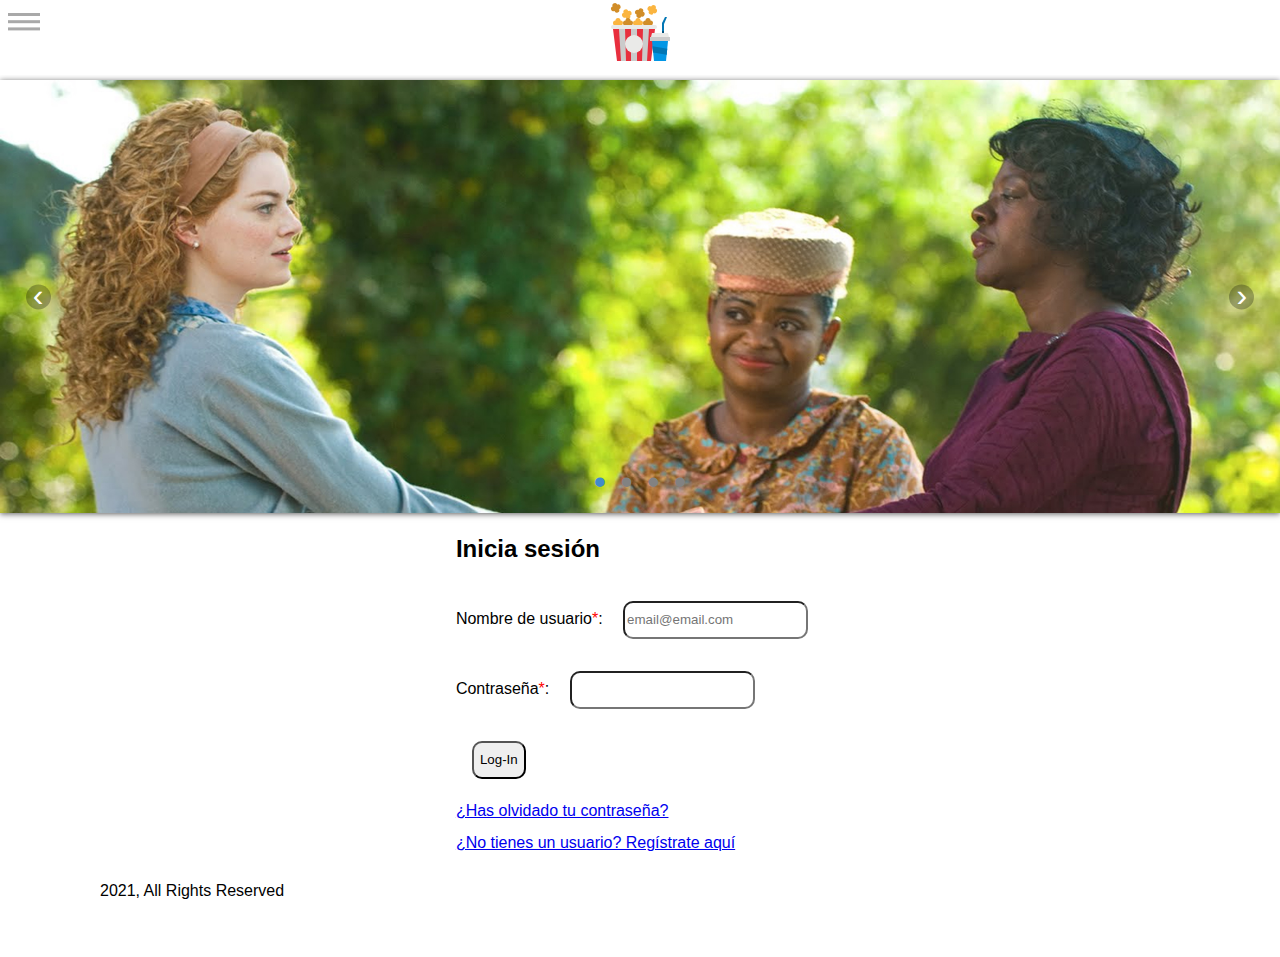
<file: Práctica_HTML5_CSS3/Index.html>
<!DOCTYPE html>
<html lang="en">
<head>
    <meta charset="UTF-8">
    <meta http-equiv="X-UA-Compatible" content="IE=edge">
    <meta name="viewport" content="width=device-width, initial-scale=1.0">
    
    <!-- Información de la web-->
    <meta name="description" content="Página con un formulario">
    <meta name="keywords" content="html5, css3, formulario, grid, flexbox">
    <meta name="author" content="Violeta de Azpiazu">

    <title>Práctica HTML5 y CSS3</title>

    <!-- Enlace a CSS externo -->
    <link rel=stylesheet href="css/style.css" type="text/css"/>
    <link rel="stylesheet" href="css/slider.css" type="text/css">
    <link rel="stylesheet" href="css/navbar.css" type="text/css">
    <link rel="stylesheet" href="css/flex-box.css" type="text/css">
    <link rel="stylesheet" href="css/caractulas.css" type="text/css">
    
    <!--
    <link rel="stylesheet" href="css/navbar-float.css" type="text/css">
    -->
    </head>


    <body>
    <section class="flex-container">
        <nav class="navbar">
 
            <div id="logo" class="logo">
                <a href="Index.html" title="Pagina de inicio"><img src="img/popcorn.svg" alt="popcorn box con bebida"></a>
            </div>
        
            <input type="checkbox" id="burger-checkbox">
            <label for="burger-checkbox" class="burger-label"></label>
        
            <ul class="navbar-list">
                <li class="navbar-item"><a href="Index.html">Inicio</a></li>
                <li class="navbar-item"><a href="error_404.html">Novedades</a></li>
                <li class="navbar-item"><a href="error_404.html">Series</a></li>
                <li class="navbar-item"><a href="peliculas.html">Películas</a></li>
                <li class="navbar-item"><a href="error_404.html">Favoritos</a></li>
                
                <li class="navbar-item"> <input class="navbar-item" type="search" id="search-input">
                    <label for="search-inpupt" class="search-bar"></label>
                </li>
                <li class="navbar-item"><a href="error_404.html">Log Out</a></li>
            </ul>
         </nav>

          
    <header>
        <div class="slide">
            <div class="slide-inner">
                <input class="slide-open" type="radio" id="slide-1" name="slide" aria-hidden="true" hidden="" checked="checked">
                <div class="slide-item">
                    <img src="img/slider/img_1.jpg">
                </div>
                <input class="slide-open" type="radio" id="slide-2" name="slide" aria-hidden="true" hidden="">
                <div class="slide-item">
                    <img src="img/slider/img_2.jpg">
                </div>
                <input class="slide-open" type="radio" id="slide-3" name="slide" aria-hidden="true" hidden="">
                <div class="slide-item">
                    <img src="img/slider/img_3.jpg">
                </div>
                <input class="slide-open" type="radio" id="slide-4" name="slide" aria-hidden="true" hidden="">
                <div class="slide-item">
                    <img src="img/slider/img_4.jpg">
                </div>
                <label for="slide-4" class="slide-control prev control-1">‹</label>
                <label for="slide-2" class="slide-control next control-1">›</label>
                <label for="slide-1" class="slide-control prev control-2">‹</label>
                <label for="slide-3" class="slide-control next control-2">›</label>
                <label for="slide-2" class="slide-control prev control-3">‹</label>
                <label for="slide-4" class="slide-control next control-3">›</label>
                <label for="slide-3" class="slide-control prev control-4">‹</label>
                <label for="slide-1" class="slide-control next control-4">›</label>
                <ol class="slide-indicador">
                    <li>
                        <label for="slide-1" class="slide-circulo">•</label>
                    </li>
                    <li>
                        <label for="slide-2" class="slide-circulo">•</label>
                    </li>
                    <li>
                        <label for="slide-3" class="slide-circulo">•</label>
                    </li>
                    <li>
                        <label for="slide-4" class="slide-circulo">•</label>
                    </li>

                </ol>
            </div>
        </div>
    </header>

    <section class="container-sesion">
        <div class="item-container">
            <h2>Inicia sesión</h2>
            <form id="form-alta" method="POST" action="peliculas.html" name="form-alta">
                <label for="username">Nombre de usuario<span class="important">*</span>:</label>
                <input type="email" id="username" name="username" placeholder="email@email.com"  required><br>
                <label for="password" title="Utiliza al menos una mayúscula, una minúscula, un número y un carácter especial. Debe contener al menos 8 carácteres">Contraseña<span class="important">*</span>:</label>
                <input type="password" id="password" name="password" pattern="(?=.*\d)(?=.*[a-z])(?=.*[A-Z]).{8,}" required><br>
                <input type="submit" value="Log-In"><br>
                <a href="error_404.html">¿Has olvidado tu contraseña?</a><br>
                <a href="error_404.html">¿No tienes un usuario? Regístrate aquí</a><br>
            </form>
        </div>
    </section>

    
    <footer class="footer">
        <div class="foot-er">

            <p>2021, All Rights Reserved</p>
        </div>
    </footer>
    </div>

    </body>
</html>
</file>
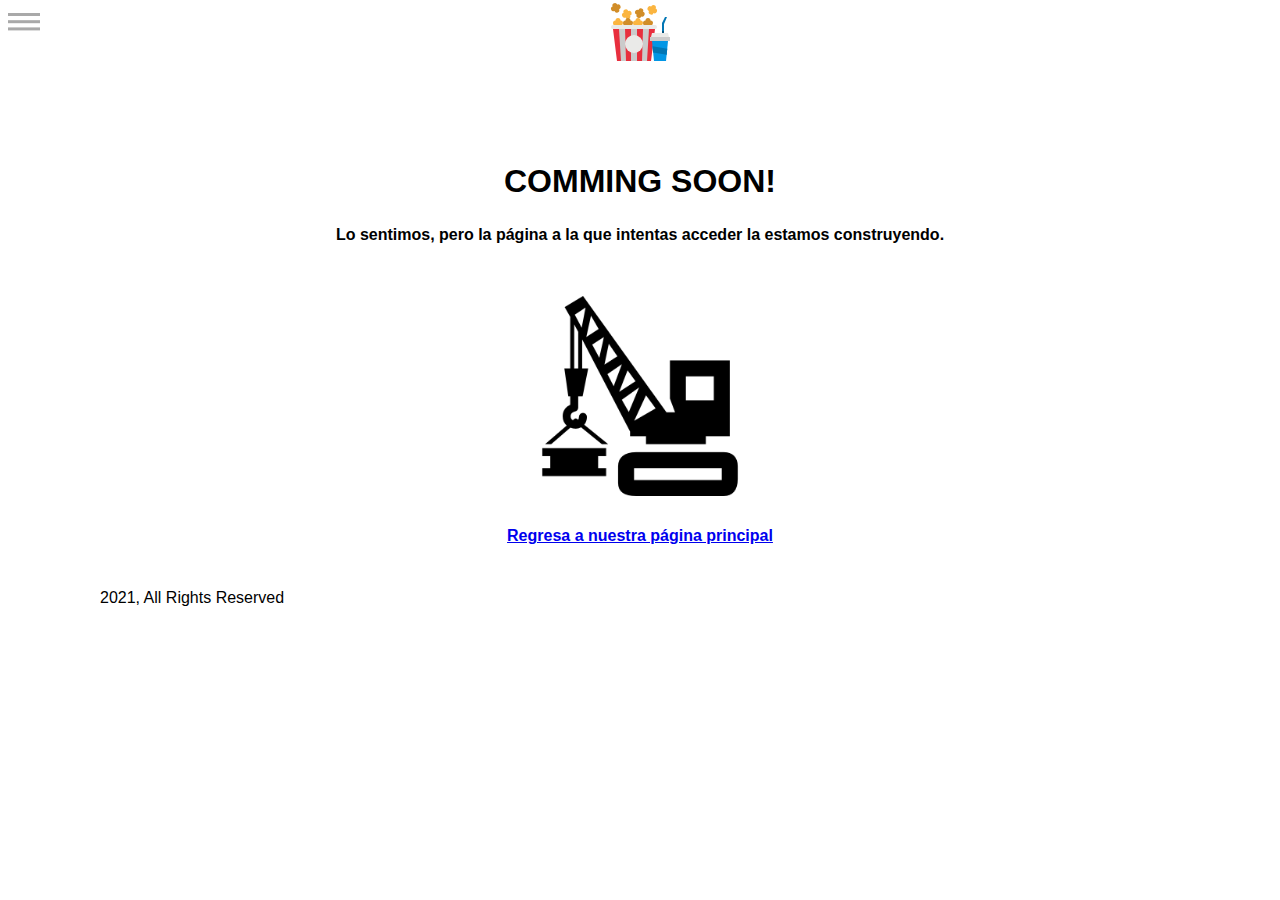
<file: Práctica_HTML5_CSS3/comming_soon.html>
<!DOCTYPE html>
<html lang="en">
<head>
    <meta charset="UTF-8">
    <meta http-equiv="X-UA-Compatible" content="IE=edge">
    <meta name="viewport" content="width=device-width, initial-scale=1.0">
    
    <!-- Información de la web-->
    <meta name="description" content="COMMING SOON">
    <meta name="keywords" content="html5, css3, formulario, grid, flexbox">
    <meta name="author" content="Violeta de Azpiazu">

    <title>Práctica HTML5 y CSS3</title>

    <!-- Enlace a CSS externo -->
    <link rel=stylesheet href="css/style.css" type="text/css"/>
    <link rel="stylesheet" href="css/slider.css" type="text/css">
    <link rel="stylesheet" href="css/navbar.css" type="text/css">
    <link rel="stylesheet" href="css/flex-box.css" type="text/css">
    <link rel="stylesheet" href="css/caractulas.css" type="text/css">
    
    <!--
    <link rel="stylesheet" href="css/navbar-float.css" type="text/css">
    -->
    </head>


    <body>
    <div class="flex-container">
        <nav class="navbar">
 
            <div id="logo" class="logo">
                <a href="Index.html" title="Pagina de inicio"><img src="img/popcorn.svg" alt="popcorn box con bebida"></a>
            </div>
        
            <input type="checkbox" id="burger-checkbox">
            <label for="burger-checkbox" class="burger-label"></label>
        
            <ul class="navbar-list">
                <li class="navbar-item"><a href="Index.html">Inicio</a></li>
                <li class="navbar-item"><a href="error_404.html">Novedades</a></li>
                <li class="navbar-item"><a href="error_404.html">Series</a></li>
                <li class="navbar-item"><a href="peliculas.html">Películas</a></li>
                <li class="navbar-item"><a href="error_404.html">Favoritos</a></li>
                
                <li class="navbar-item"> <input class="navbar-item" type="search" id="search-input">
                    <label for="search-inpupt" class="search-bar"></label>
                </li>
                <li class="navbar-item"><a href="error_404.html">Log Out</a></li>
            </ul>
         </nav>
        
        <section class="error">
            <div class="error-message">
                <br>
                <br>
                <h1>
                    COMMING SOON!
                </h1>
                <h2>
                    Lo sentimos, pero la página a la que intentas acceder la estamos construyendo.
                </h2><br>
                <img src="img/icons/construction-tool-vehicle-with-crane-lifting-materials.png"><br>
                <h2>
                    <a href="Index.html">Regresa a nuestra página principal</a>
                </h2>
            </div>
        </section>
   
        <footer class="footer">
            <div class="foot-er">
    
                <p>2021, All Rights Reserved</p>
            </div>
        </footer>
    </div>
    
    </body>
</html>
</file>
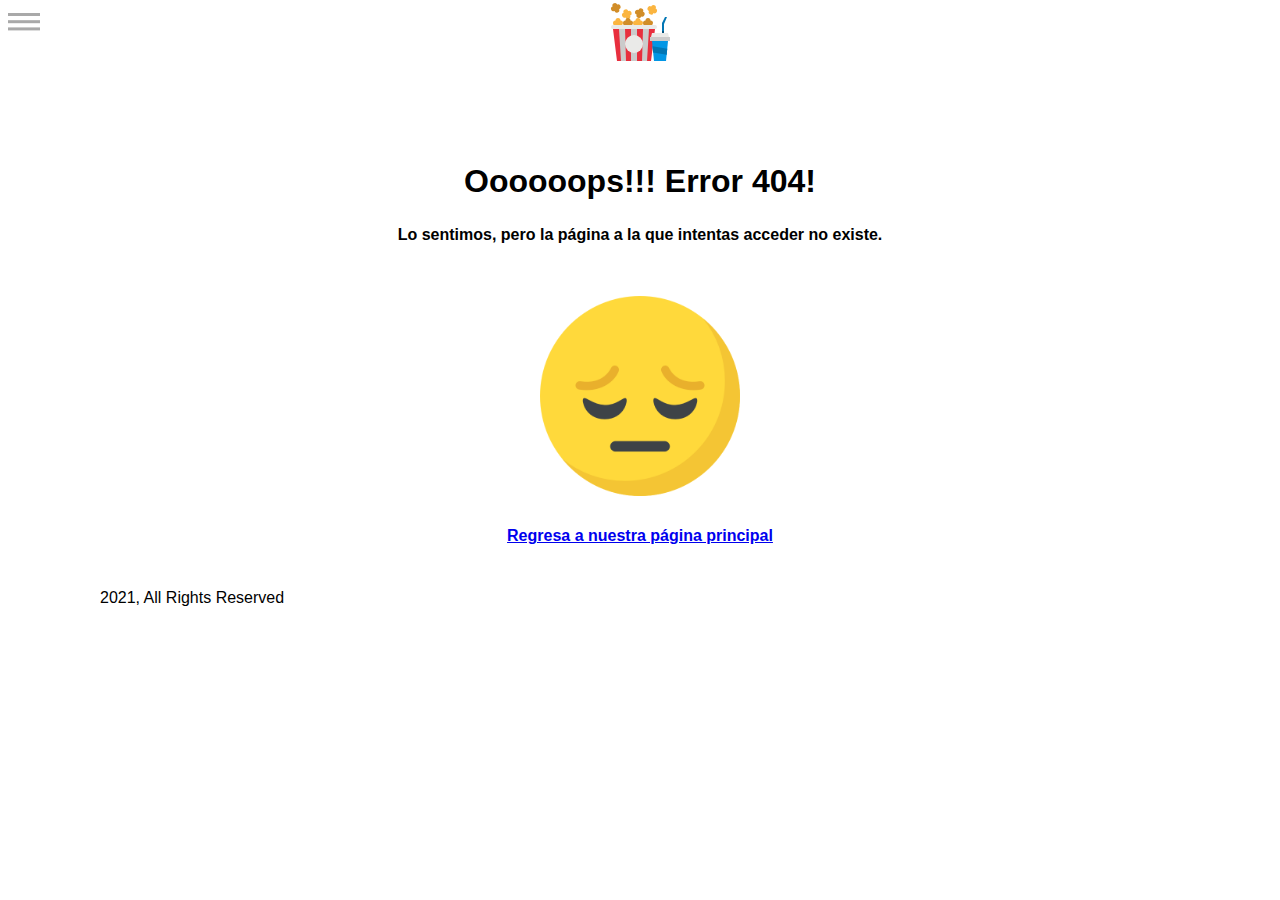
<file: Práctica_HTML5_CSS3/error_404.html>
<!DOCTYPE html>
<html lang="en">
<head>
    <meta charset="UTF-8">
    <meta http-equiv="X-UA-Compatible" content="IE=edge">
    <meta name="viewport" content="width=device-width, initial-scale=1.0">
    
    <!-- Información de la web-->
    <meta name="description" content="ERROR 404">
    <meta name="keywords" content="html5, css3, formulario, grid, flexbox">
    <meta name="author" content="Violeta de Azpiazu">

    <title>Práctica HTML5 y CSS3</title>

    <!-- Enlace a CSS externo -->
    <link rel=stylesheet href="css/style.css" type="text/css"/>
    <link rel="stylesheet" href="css/slider.css" type="text/css">
    <link rel="stylesheet" href="css/navbar.css" type="text/css">
    <link rel="stylesheet" href="css/flex-box.css" type="text/css">
    <link rel="stylesheet" href="css/caractulas.css" type="text/css">
    
    <!--
    <link rel="stylesheet" href="css/navbar-float.css" type="text/css">
    -->
    </head>


    <body>
    <div class="flex-container">
        <nav class="navbar">
 
            <div id="logo" class="logo">
                <a href="Index.html" title="Pagina de inicio"><img src="img/popcorn.svg" alt="popcorn box con bebida"></a>
            </div>
        
            <input type="checkbox" id="burger-checkbox">
            <label for="burger-checkbox" class="burger-label"></label>
        
            <ul class="navbar-list">
                <li class="navbar-item"><a href="Index.html">Inicio</a></li>
                <li class="navbar-item"><a href="error_404.html">Novedades</a></li>
                <li class="navbar-item"><a href="error_404.html">Series</a></li>
                <li class="navbar-item"><a href="peliculas.html">Películas</a></li>
                <li class="navbar-item"><a href="error_404.html">Favoritos</a></li>
                
                <li class="navbar-item"> <input class="navbar-item" type="search" id="search-input">
                    <label for="search-inpupt" class="search-bar"></label>
                </li>
                <li class="navbar-item"><a href="error_404.html">Log Out</a></li>
            </ul>
            
         </nav>
        
        <section class="error">
            <div class="error-message">
                <br>
                <br>
                <h1>
                    Oooooops!!! Error 404!
                </h1>
                <h2>
                    Lo sentimos, pero la página a la que intentas acceder no existe.
                </h2><br>
                <img src="img/icons/sad.png"><br>
                <h2>
                    <a href="Index.html">Regresa a nuestra página principal</a>
                </h2>
            </div>
        </section>
   
        <footer class="footer">
            <div class="foot-er">
    
                <p>2021, All Rights Reserved</p>
            </div>
        </footer>
    </div>
    
    </body>
</html>
</file>
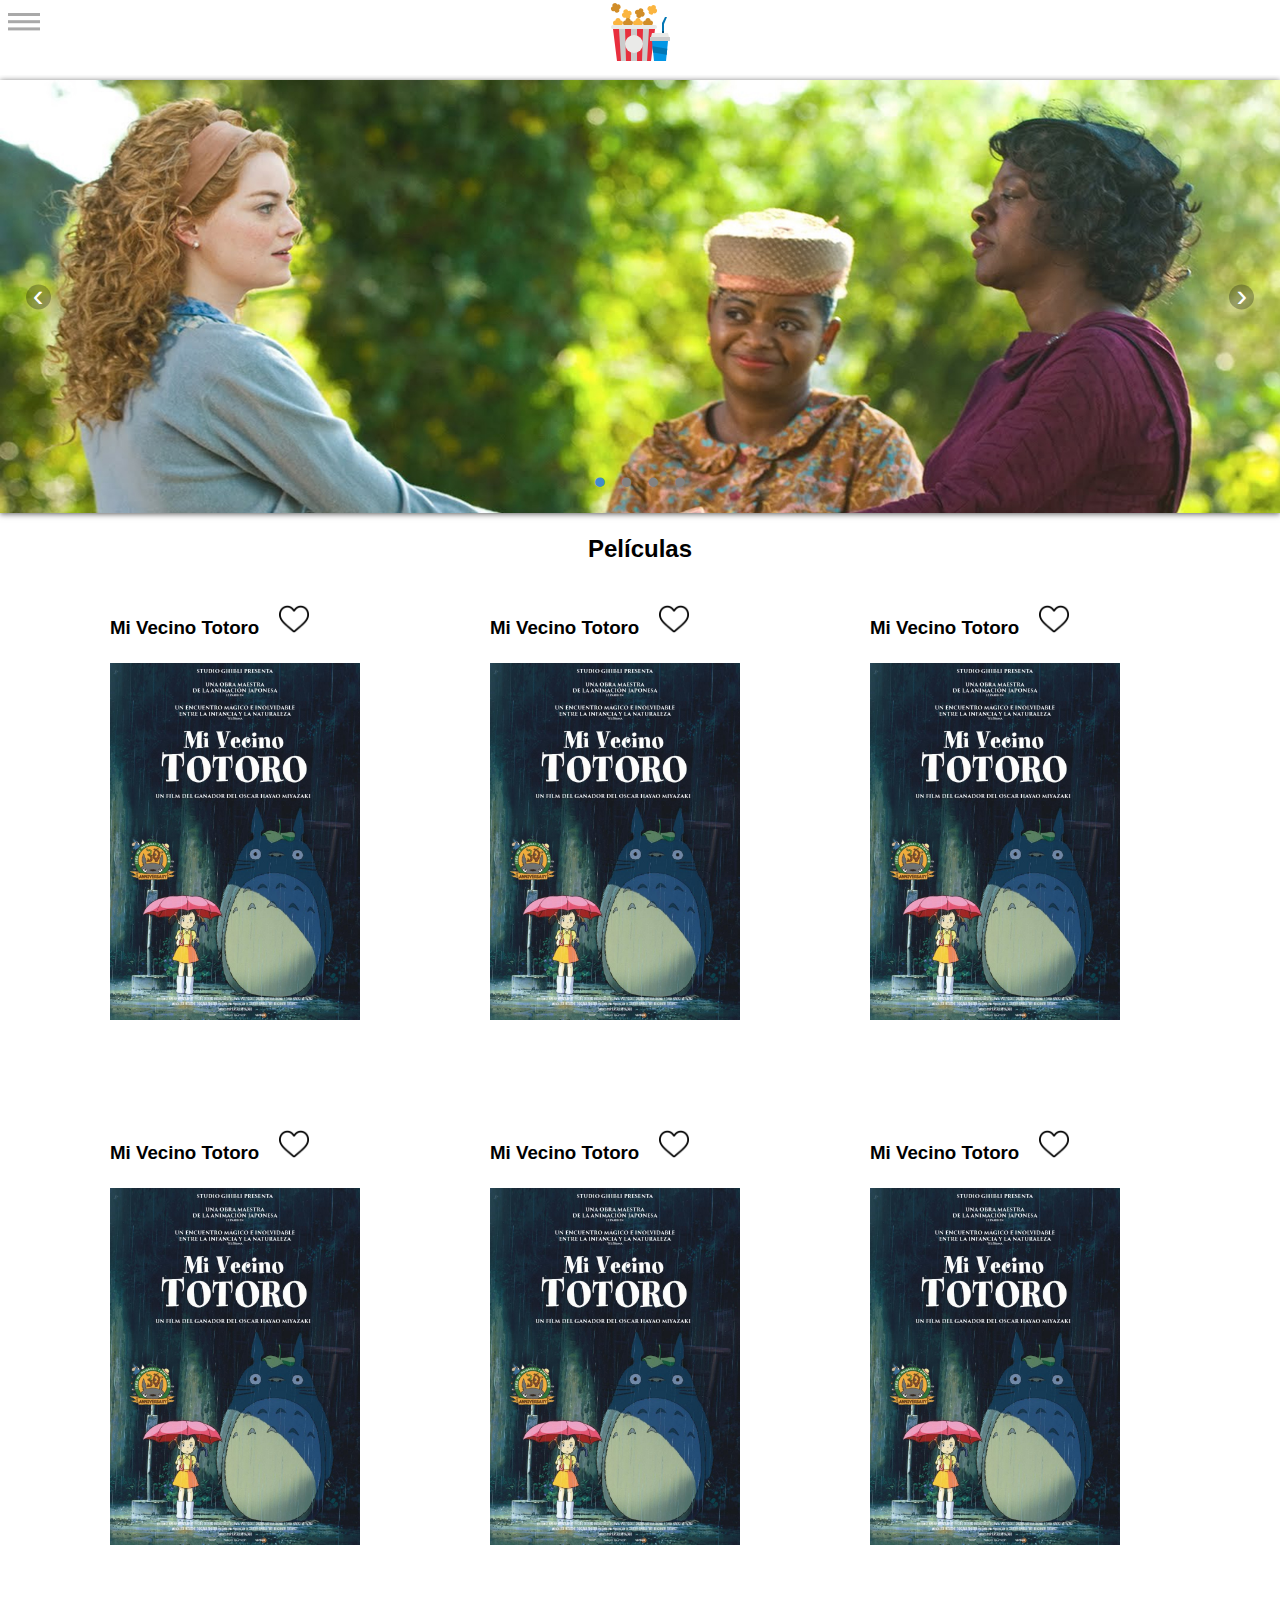
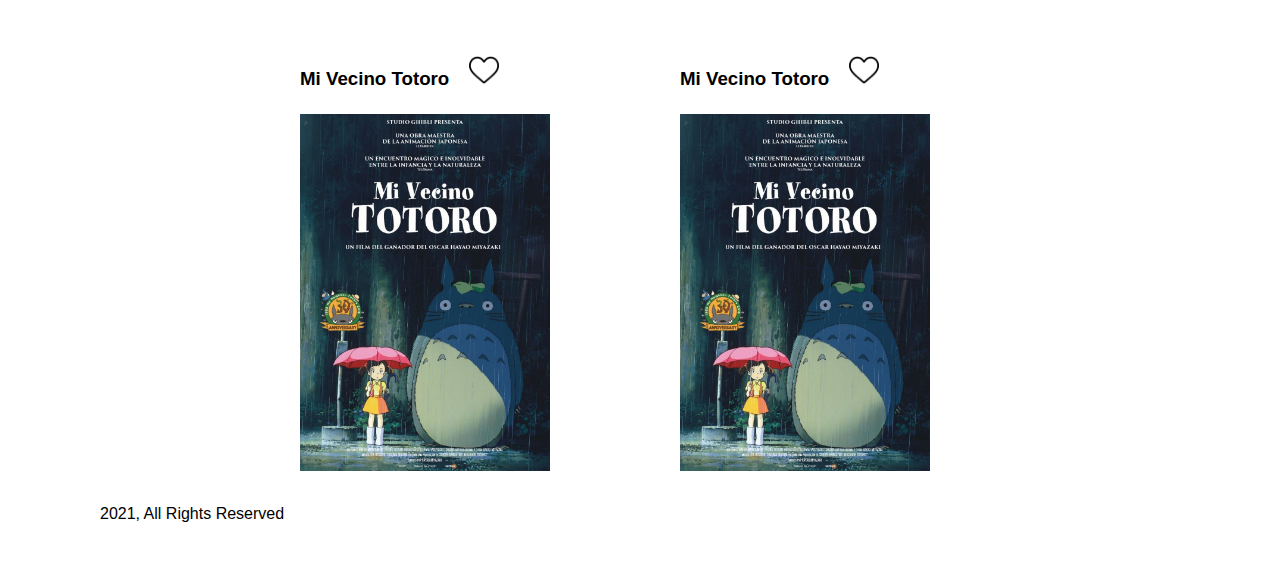
<file: Práctica_HTML5_CSS3/peliculas.html>
<!DOCTYPE html>
<html lang="en">
<head>
    <meta charset="UTF-8">
    <meta http-equiv="X-UA-Compatible" content="IE=edge">
    <meta name="viewport" content="width=device-width, initial-scale=1.0">
    
    <!-- Información de la web-->
    <meta name="description" content="Página con un formulario">
    <meta name="keywords" content="html5, css3, formulario, grid, flexbox">
    <meta name="author" content="Violeta de Azpiazu">

    <title>Práctica HTML5 y CSS3</title>

    <!-- Enlace a CSS externo -->
    <link rel=stylesheet href="css/style.css" type="text/css"/>
    <link rel="stylesheet" href="css/slider.css" type="text/css">
    <link rel="stylesheet" href="css/navbar.css" type="text/css">
    <link rel="stylesheet" href="css/flex-box.css" type="text/css">
    <link rel="stylesheet" href="css/caractulas.css" type="text/css">
    
    <!--
    <link rel="stylesheet" href="css/navbar-float.css" type="text/css">
    -->
    </head>


    <body>
    <section class="flex-container">
        <nav class="navbar">
 
            <div id="logo" class="logo">
                <a href="Index.html" title="Pagina de inicio"><img src="img/popcorn.svg" alt="popcorn box con bebida"></a>
            </div>
        
            <input type="checkbox" id="burger-checkbox">
            <label for="burger-checkbox" class="burger-label"></label>
        
            <ul class="navbar-list">
                <li class="navbar-item"><a href="Index.html">Inicio</a></li>
                <li class="navbar-item"><a href="error_404.html">Novedades</a></li>
                <li class="navbar-item"><a href="error_404.html">Series</a></li>
                <li class="navbar-item"><a href="peliculas.html">Películas</a></li>
                <li class="navbar-item"><a href="error_404.html">Favoritos</a></li>
                
                <li class="navbar-item"> <input class="navbar-item" type="search" id="search-input">
                    <label for="search-inpupt" class="search-bar"></label>
                </li>
                <li class="navbar-item"><a href="error_404.html">Log Out</a></li>
            </ul>
         </nav>

          
    <header>
        <div class="slide">
            <div class="slide-inner">
                <input class="slide-open" type="radio" id="slide-1" name="slide" aria-hidden="true" hidden="" checked="checked">
                <div class="slide-item">
                    <img src="img/slider/img_1.jpg">
                </div>
                <input class="slide-open" type="radio" id="slide-2" name="slide" aria-hidden="true" hidden="">
                <div class="slide-item">
                    <img src="img/slider/img_2.jpg">
                </div>
                <input class="slide-open" type="radio" id="slide-3" name="slide" aria-hidden="true" hidden="">
                <div class="slide-item">
                    <img src="img/slider/img_3.jpg">
                </div>
                <input class="slide-open" type="radio" id="slide-4" name="slide" aria-hidden="true" hidden="">
                <div class="slide-item">
                    <img src="img/slider/img_4.jpg">
                </div>
                <label for="slide-4" class="slide-control prev control-1">‹</label>
                <label for="slide-2" class="slide-control next control-1">›</label>
                <label for="slide-1" class="slide-control prev control-2">‹</label>
                <label for="slide-3" class="slide-control next control-2">›</label>
                <label for="slide-2" class="slide-control prev control-3">‹</label>
                <label for="slide-4" class="slide-control next control-3">›</label>
                <label for="slide-3" class="slide-control prev control-4">‹</label>
                <label for="slide-1" class="slide-control next control-4">›</label>
                <ol class="slide-indicador">
                    <li>
                        <label for="slide-1" class="slide-circulo">•</label>
                    </li>
                    <li>
                        <label for="slide-2" class="slide-circulo">•</label>
                    </li>
                    <li>
                        <label for="slide-3" class="slide-circulo">•</label>
                    </li>
                    <li>
                        <label for="slide-4" class="slide-circulo">•</label>
                    </li>

                </ol>
            </div>
        </div>
    </header>

    <section class="container-pelicula">
        <h2>Películas</h2>
        <div class="item-pelicula">
            
            <div class="pelicula">
                <h3>Mi Vecino Totoro<img src="img/icons/heart.png" class="icon-fav"></h3>
                <div class="img-pelicula">
                    <a href="info_pelicula.html"><img src="img/caratulas/totoro.jpg" class="img-caratula" alt="carátula mi vecino totoro"></a>
                    <div class="info-pelicula">
                        <p class="headline">Hayo Miyazaki</p>
                        <p class="descripcion">1988, Japón</p>
                        <p><a href="https://www.google.com/search?q=mi+vecino+totoro+hayao+miyazaki" 
                        target="blank"><img src="img/icons/google_icon.png" alt="google icon" class="icon"></a></p>
                    </div>
                </div>
            </div>

            <div class="pelicula">
                <h3>Mi Vecino Totoro<img src="img/icons/heart.png" class="icon-fav"></h3>
                <div class="img-pelicula">
                    <a href="info_pelicula.html"><img src="img/caratulas/totoro.jpg" class="img-caratula" alt="carátula mi vecino totoro"></a>
                    <div class="info-pelicula">
                        <p class="headline">Hayo Miyazaki</p>
                        <p class="descripcion">1988, Japón</p>
                        <p><a href="https://www.google.com/search?q=mi+vecino+totoro+hayao+miyazaki" 
                        target="blank"><img src="img/icons/google_icon.png" alt="google icon" class="icon"></a></p>
                    </div>
                </div>
            </div>

            <div class="pelicula">
                <h3>Mi Vecino Totoro<img src="img/icons/heart.png" class="icon-fav"></h3>
                <div class="img-pelicula">
                    <a href="info_pelicula.html"><img src="img/caratulas/totoro.jpg" class="img-caratula" alt="carátula mi vecino totoro"></a>
                    <div class="info-pelicula">
                        <p class="headline">Hayo Miyazaki</p>
                        <p class="descripcion">1988, Japón</p>
                        <p><a href="https://www.google.com/search?q=mi+vecino+totoro+hayao+miyazaki" 
                        target="blank"><img src="img/icons/google_icon.png" alt="google icon" class="icon"></a></p>
                    </div>
                </div>
            </div>

            <div class="pelicula">
                <h3>Mi Vecino Totoro<img src="img/icons/heart.png" class="icon-fav"></h3>
                <div class="img-pelicula">
                    <a href="info_pelicula.html"><img src="img/caratulas/totoro.jpg" class="img-caratula" alt="carátula mi vecino totoro"></a>
                    <div class="info-pelicula">
                        <p class="headline">Hayo Miyazaki</p>
                        <p class="descripcion">1988, Japón</p>
                        <p><a href="https://www.google.com/search?q=mi+vecino+totoro+hayao+miyazaki" 
                        target="blank"><img src="img/icons/google_icon.png" alt="google icon" class="icon"></a></p>
                    </div>
                </div>
            </div>

            <div class="pelicula">
                <h3>Mi Vecino Totoro<img src="img/icons/heart.png" class="icon-fav"></h3>
                <div class="img-pelicula">
                    <a href="info_pelicula.html"><img src="img/caratulas/totoro.jpg" class="img-caratula" alt="carátula mi vecino totoro"></a>
                    <div class="info-pelicula">
                        <p class="headline">Hayo Miyazaki</p>
                        <p class="descripcion">1988, Japón</p>
                        <p><a href="https://www.google.com/search?q=mi+vecino+totoro+hayao+miyazaki" 
                        target="blank"><img src="img/icons/google_icon.png" alt="google icon" class="icon"></a></p>
                    </div>
                </div>
            </div>

            <div class="pelicula">
                <h3>Mi Vecino Totoro<img src="img/icons/heart.png" class="icon-fav"></h3>
                <div class="img-pelicula">
                    <a href="info_pelicula.html"><img src="img/caratulas/totoro.jpg" class="img-caratula" alt="carátula mi vecino totoro"></a>
                    <div class="info-pelicula">
                        <p class="headline">Hayo Miyazaki</p>
                        <p class="descripcion">1988, Japón</p>
                        <p><a href="https://www.google.com/search?q=mi+vecino+totoro+hayao+miyazaki" 
                        target="blank"><img src="img/icons/google_icon.png" alt="google icon" class="icon"></a></p>
                    </div>
                </div>
            </div>

            <div class="pelicula">
                <h3>Mi Vecino Totoro<img src="img/icons/heart.png" class="icon-fav"></h3>
                <div class="img-pelicula">
                    <a href="info_pelicula.html"><img src="img/caratulas/totoro.jpg" class="img-caratula" alt="carátula mi vecino totoro"></a>
                    <div class="info-pelicula">
                        <p class="headline">Hayo Miyazaki</p>
                        <p class="descripcion">1988, Japón</p>
                        <p><a href="https://www.google.com/search?q=mi+vecino+totoro+hayao+miyazaki" 
                        target="blank"><img src="img/icons/google_icon.png" alt="google icon" class="icon"></a></p>
                    </div>
                </div>
            </div>

            <div class="pelicula">
                <h3>Mi Vecino Totoro<img src="img/icons/heart.png" class="icon-fav"></h3>
                <div class="img-pelicula">
                    <a href="info_pelicula.html"><img src="img/caratulas/totoro.jpg" class="img-caratula" alt="carátula mi vecino totoro"></a> 
                    <div class="info-pelicula">
                        <p class="headline">Hayo Miyazaki</p>
                        <p class="descripcion">1988, Japón</p>
                        <p><a href="https://www.google.com/search?q=mi+vecino+totoro+hayao+miyazaki" 
                        target="blank"><img src="img/icons/google_icon.png" alt="google icon" class="icon"></a></p>
                    </div>
                </div>
            </div>
            
            
        </div>
    </section>

    <footer class="footer">
        <div class="foot-er">

            <p>2021, All Rights Reserved</p>
        </div>
    </footer>
    </div>

    </body>
</html>
</file>
<file: Práctica_HTML5_CSS3/css/slider.css>
.slide {
    position: relative;
    box-shadow: 0px 1px 6px rgba(0, 0, 0, 0.64);
    margin-top: 5rem;
    width:100%;
}

.slide-inner {
    position: relative;
    overflow: hidden;
    width: 100%;
    
}

.slide-open:checked + .slide-item {
    position: static;
    opacity: 100;
}

.slide-item {
    position: absolute;
    opacity: 0;
    -webkit-transition: opacity 0.6s ease-out;
    transition: opacity 0.6s ease-out;
}

.slide-item img {
    display: block;
    height: auto;
    max-width: 100%;
}

.slide-control {
    background: rgba(0, 0, 0, 0.28);
    border-radius: 50%;
    color: #fff;
    cursor: pointer;
    display: none;
    font-size: 2rem;
    height: 25px;
    line-height: 20px;
    position: absolute;
    top: 50%;
    -webkit-transform: translate(0, -50%);
    cursor: pointer;
    -ms-transform: translate(0, -50%);
    transform: translate(0, -50%);
    text-align: center;
    width: 25px;
    z-index: 10;
}

.slide-control.prev {
    left: 2%;
}

.slide-control.next {
    right: 2%;
}

.slide-control:hover {
    background: rgba(0, 0, 0, 0.8);
    color: #aaaaaa;
}

#slide-1:checked ~ .control-1,
#slide-2:checked ~ .control-2,
#slide-3:checked ~ .control-3,
#slide-4:checked ~ .control-4 {
    display: block;
}

.slide-indicador {
    list-style: none;
    margin: 0;
    padding: 0;
    position: absolute;
    bottom: 2%;
    left: 0;
    right: 0;
    text-align: center;
    z-index: 10;
}

.slide-indicador li {
    display: inline-block;
    margin: 0 5px;
}

.slide-circulo {
    color: #828282;
    cursor: pointer;
    display: block;
    font-size: 35px;
}

.slide-circulo:hover {
    color: #aaaaaa;
}

#slide-1:checked ~ .control-1 ~ .slide-indicador li:nth-child(1) .slide-circulo,
#slide-2:checked ~ .control-2 ~ .slide-indicador li:nth-child(2) .slide-circulo,
#slide-3:checked ~ .control-3 ~ .slide-indicador li:nth-child(3) .slide-circulo,
#slide-4:checked ~ .control-4 ~ .slide-indicador li:nth-child(4) .slide-circulo {
    color: #428bca;
}

#titulo {
    width: 100%;
    position: absolute;
    padding: 0px;
    margin: 0px auto;
    text-align: center;
    font-size: 27px;
    color: rgba(255, 255, 255, 1);
    font-family: 'Open Sans', sans-serif;
    z-index: 9999;
    text-shadow: 0px 1px 2px rgba(0, 0, 0, 0.33), -1px 0px 2px rgba(255, 255, 255, 0);
}
</file>
<file: Práctica_HTML5_CSS3/css/navbar.css>
.navbar {
    position: fixed;
    background-color: white;
    width: 100%;
    top: 0;
    left: 0;
    height: var(--navbar-size);
    z-index: 99;
  }
  
  .logo {
    line-height: var(--navbar-size);
    text-align: center;
  }
  .logo img {
    width: 4rem;
  }

  .search-bar {
    line-height: var(--navbar-size);
    text-align: right;
  }
  
  .burger-label {
    position: absolute;
    top: .3rem;
    left: 0;
    width: 2rem;
    height: 2rem;
  }
  
  .burger-label::before {
    content: "";
    background-color: darkgray;
    width: 2rem;
    height: .2rem;
    position: absolute;
    left: .5rem;
    top: .5rem;
    box-shadow: 0 .45rem 0 0 darkgray, 0 .9rem 0 0 darkgray;
  
  }
  
  /* cerrado */
  .navbar-list {
    display: none;
  }
  
  #burger-checkbox {
    display: none;
  }
  
  /* abierto */
  #burger-checkbox:checked ~ .navbar-list {
    list-style: none;
    margin: 0;
    padding: 0;
  
    display: flex;
    flex-direction: column;
    justify-content: space-evenly;
    background-color: black;
    height: calc(100vh - var(--navbar-size));
    opacity: .85;
  }
  
  .navbar-item a {
    color: azure;
    text-decoration: none;
    text-align: center;
    display: block;
    font-size: 2rem;
    line-height: 3rem;
  }

  .navbar-item .search-bar {
    color: azure;
    display: block;
    margin:auto;
    border-radius: 10px;
  }

#end-session {
  background: url(img/icons/logout.png);
}
</file>
<file: Práctica_HTML5_CSS3/css/flex-box.css>
/*flex box composition*/

.flex-container {
    display: flex;
    flex-wrap: wrap;
}
.navbar {

}

.slide {

}

.container-sesion {
    display: flex;
    flex-direction: column;
    justify-content: center;
    align-items: center;
    align-content: center;
    width:100%;
}

.item-container {
    flex: 1;
    justify-content: center;
    align-items: center;
}

.container-pelicula {
    display: flex;
    flex-direction: column;
    justify-content: center;
    align-items: center;
    align-content: center;
    width:100%;
}

.container-pelicula h2 {
    align-items: center;
    align-content: center;
    text-align: center;
}

.item-pelicula {
    display:flex;
    flex-flow:row;
    flex-direction: row;
    
    flex-wrap: wrap;
    justify-content: center;
    gap: 5rem;
    align-items: center;
    align-content: center;
    width: 100%;
}

.container-info-pelicula {
    display: flex;
    flex-direction: column;
    justify-content: center;
    align-items: center;
    align-content: center;
    width:100%;
}
</file>
<file: Práctica_HTML5_CSS3/css/caractulas.css>
/*DISEÑO CARÁTULAS DE PELÍCULAS Y SERIES*/

.item-pelicula .pelicula {
    width: 300px;
}

.each-movie {
  width: 600px;
  display: flex;
  flex-direction: column;
  align-content: center;
}

.img-movie {
  flex: 1;
  align-content: center;

}

.img-pelicula .img-caratula {
    width: 250px;
}

.img-movie .img-caratula {
  width: 400px;
  display: block;
  margin:auto;
}

.img-movie .trailer {
  width: 650px;
  display: block;
  margin: auto;
}

.trailer .btn {
  text-align: center;
}

.icon {
    width: 30px;
    display:block;
    margin: auto;
}

.icon-fav {
  width: 30px;
  margin-left: 20px;
  background: none;
}

.icon-fav:hover {
  background: url(img/icons/like.png);
}

.img-pelicula {
    width: 250px;
    position: relative;
    display: flex;
}

.info-pelicula {
  visibility: hidden;
  width: 80%;
  height: 60%;
  position: absolute;
  top: 4.5rem;
  left: 1.5rem;
  background-color:white;
  opacity: 0.9;
  padding: 2rem;
  
  transition-duration: 0.5s;
}

.img-pelicula:hover .info-pelicula {
  visibility: visible;
  
}
  
.headline, .descripcion {
  color: orangered;
  text-align: center;
  font-weight: 600;
  font-size: 18px;
}
</file>
<file: Práctica_HTML5_CSS3/css/navbar-float.css>
/*NAVBAR - FLOAT*/

 .navbar {
    background-color: var(--navbar-bgc);
    color: white;
    position: fixed;
    top: 0;
    width: 100%;
    height: var(--navbar-size);
    line-height: var(--navbar-size);
  }
  
  .navbar > .navbar-list {
    list-style: none;
    padding: 0;
    float: right;
    margin: 0;
  }
  
  .navbar > .navbar-list .navbar-item {
    display: inline-block;
    margin: 0;
  }
  
  .navbar-item a {
    display: inline-block;
    color: white;
    text-decoration: none;
    padding: 0 1rem;
  }
  
  .logo {
    float: left;
    height: var(--navbar-size);
    margin-left: 1rem;
    margin-right: 1rem;
  }
</file>
<file: Práctica_HTML5_CSS3/css/style.css>
/*RESET*/
*, *::after, *::before {
    box-sizing: border-box;
}

body {
    margin: 0;
    padding: 0;
}

/*GENERAL STYLES*/

@import url('https://fonts.googleapis.com/css2?family=Montserrat:ital,wght@0,100;0,200;0,300;0,400;0,500;0,600;0,700;0,800;0,900;1,100;1,200;1,300;1,400;1,500;1,600;1,700;1,800;1,900&display=swap');

* {
    font-family: 'Montserrat', sans-serif;
    line-height: 2rem;
}

.important {
    color: red;
    display: inline;
    float:none;
}

.foot-er {
    margin-bottom: 50px;
    margin-left: 100px;
}


/*ERROR 404*/

.error {
    margin-top: 5rem;
    display: flex;
    flex-direction: column;
    justify-content: center;
    align-items: center;
    align-content: center;
    width:100%;
}

.error-message {
    align-items: center;
    align-content: center;
    text-align: center;

}

.error-message img {
    width: 200px;
}

.error-message h2 {
    font-size: 1rem;
}

input {
    border-radius: 10px;
    margin: 1rem;
}

@media screen and (max-width: 600px) {
    .error-message img {
        width: 100px;
    }
    
}
</file>
